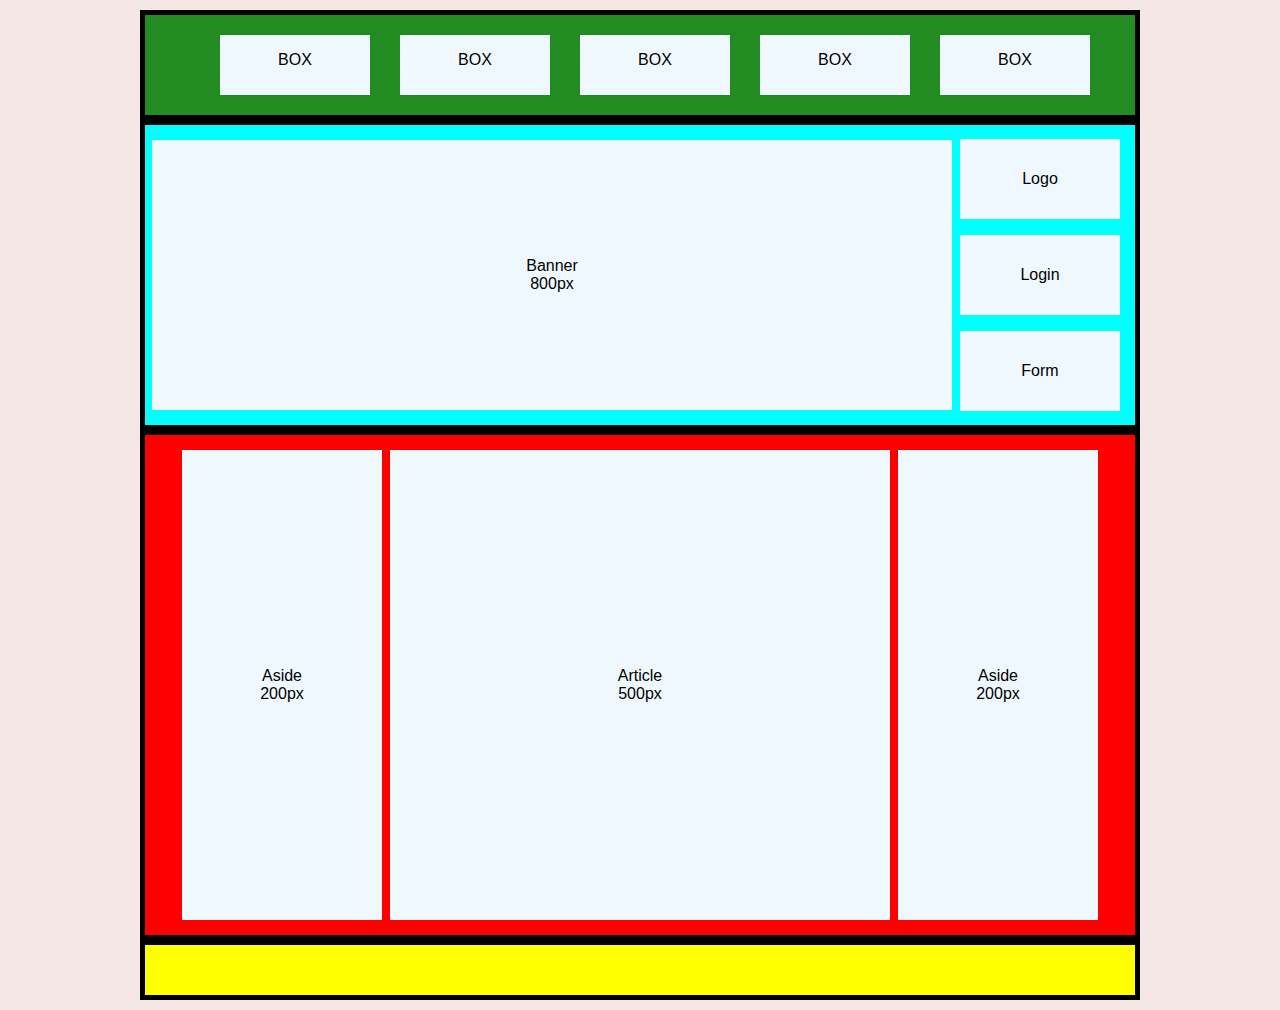
<file: DW/Actividad2/Maquetado1/index.html>
<!DOCTYPE html>
<!-- Universidad Tecnologica Metropolitana Aplicaciones Web -->
<!-- Maestra: ISC. Ruth Martínez Domínguez -->
<!-- Alumno: Ledesma Diaz Jesus Antonio -->
<!-- Grupo 3:C -->
<!-- Desarrollo De Software Multiplataforma -->
<!-- Cuatrimestre 3 - Parcial 1 -->
<html lang="en">
<head>
    <meta charset="UTF-8">
    <meta name="viewport" content="width=device-width, initial-scale=1.0">
    <title>Document</title>
    <link rel="stylesheet" href="styles.css">
</head>
<body>
    <nav>
        <div class="box"><p>BOX</p></div>
        <div class="box"><p>BOX</p></div>
        <div class="box"><p>BOX</p></div>
        <div class="box"><p>BOX</p></div>
        <div class="box"><p>BOX</p></div>
    </nav>
    <header>
        <div class="banner">Banner<br>800px</div>
        <div class="container">
            <div class="logo">Logo</div>
            <div class="logo">Login</div>
            <div class="logo">Form</div>
        </div>
            
    </header>
    <main>
        <aside>Aside <br> 200px</aside>
        <article>Article <br> 500px</article>
        <aside>Aside <br> 200px</aside>
    </main>
    <footer>

    </footer>
</body>
</html>
</file>
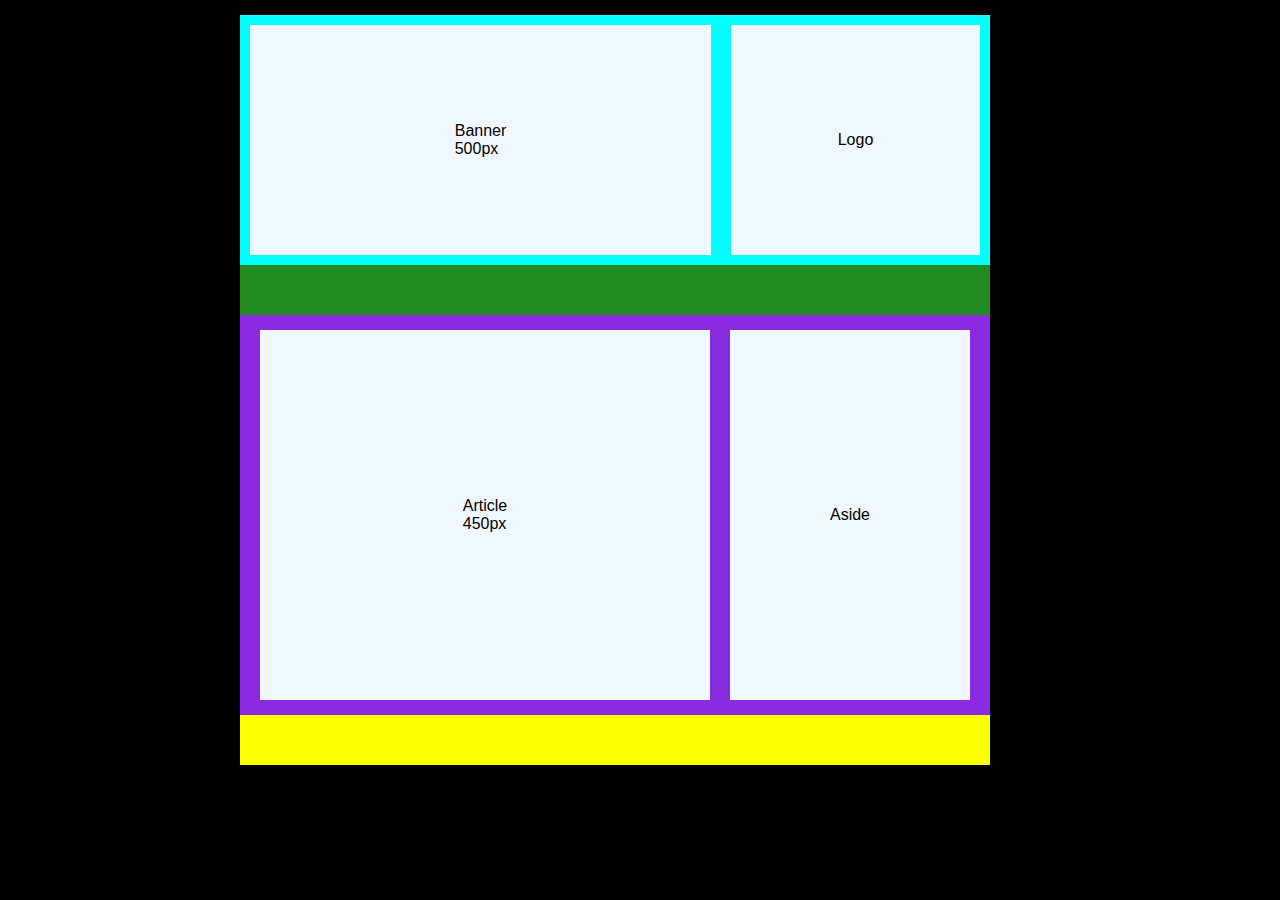
<file: DW/Actividad2/Maquetado2/index.html>
<!DOCTYPE html>
<!-- Universidad Tecnologica Metropolitana Aplicaciones Web -->
<!-- Maestra: ISC. Ruth Martínez Domínguez -->
<!-- Alumno: Ledesma Diaz Jesus Antonio -->
<!-- Grupo 3:C -->
<!-- Desarrollo De Software Multiplataforma -->
<!-- Cuatrimestre 3 - Parcial 1 -->

<html lang="en">
<head>
    <meta charset="UTF-8">
    <meta name="viewport" content="width=device-width, initial-scale=1.0">
    <title>Document</title>
    <link rel="stylesheet" href="style.css">
</head>
<body>
    <header>
        <div class="banner">Banner <br>500px</div>
        <div class="logo">Logo</div>
    </header>
    <nav></nav>
    <main>
        <article>Article <br> 450px</article>
        <aside>Aside</aside>
    </main>
    <footer></footer>
</body>
</html>
</file>
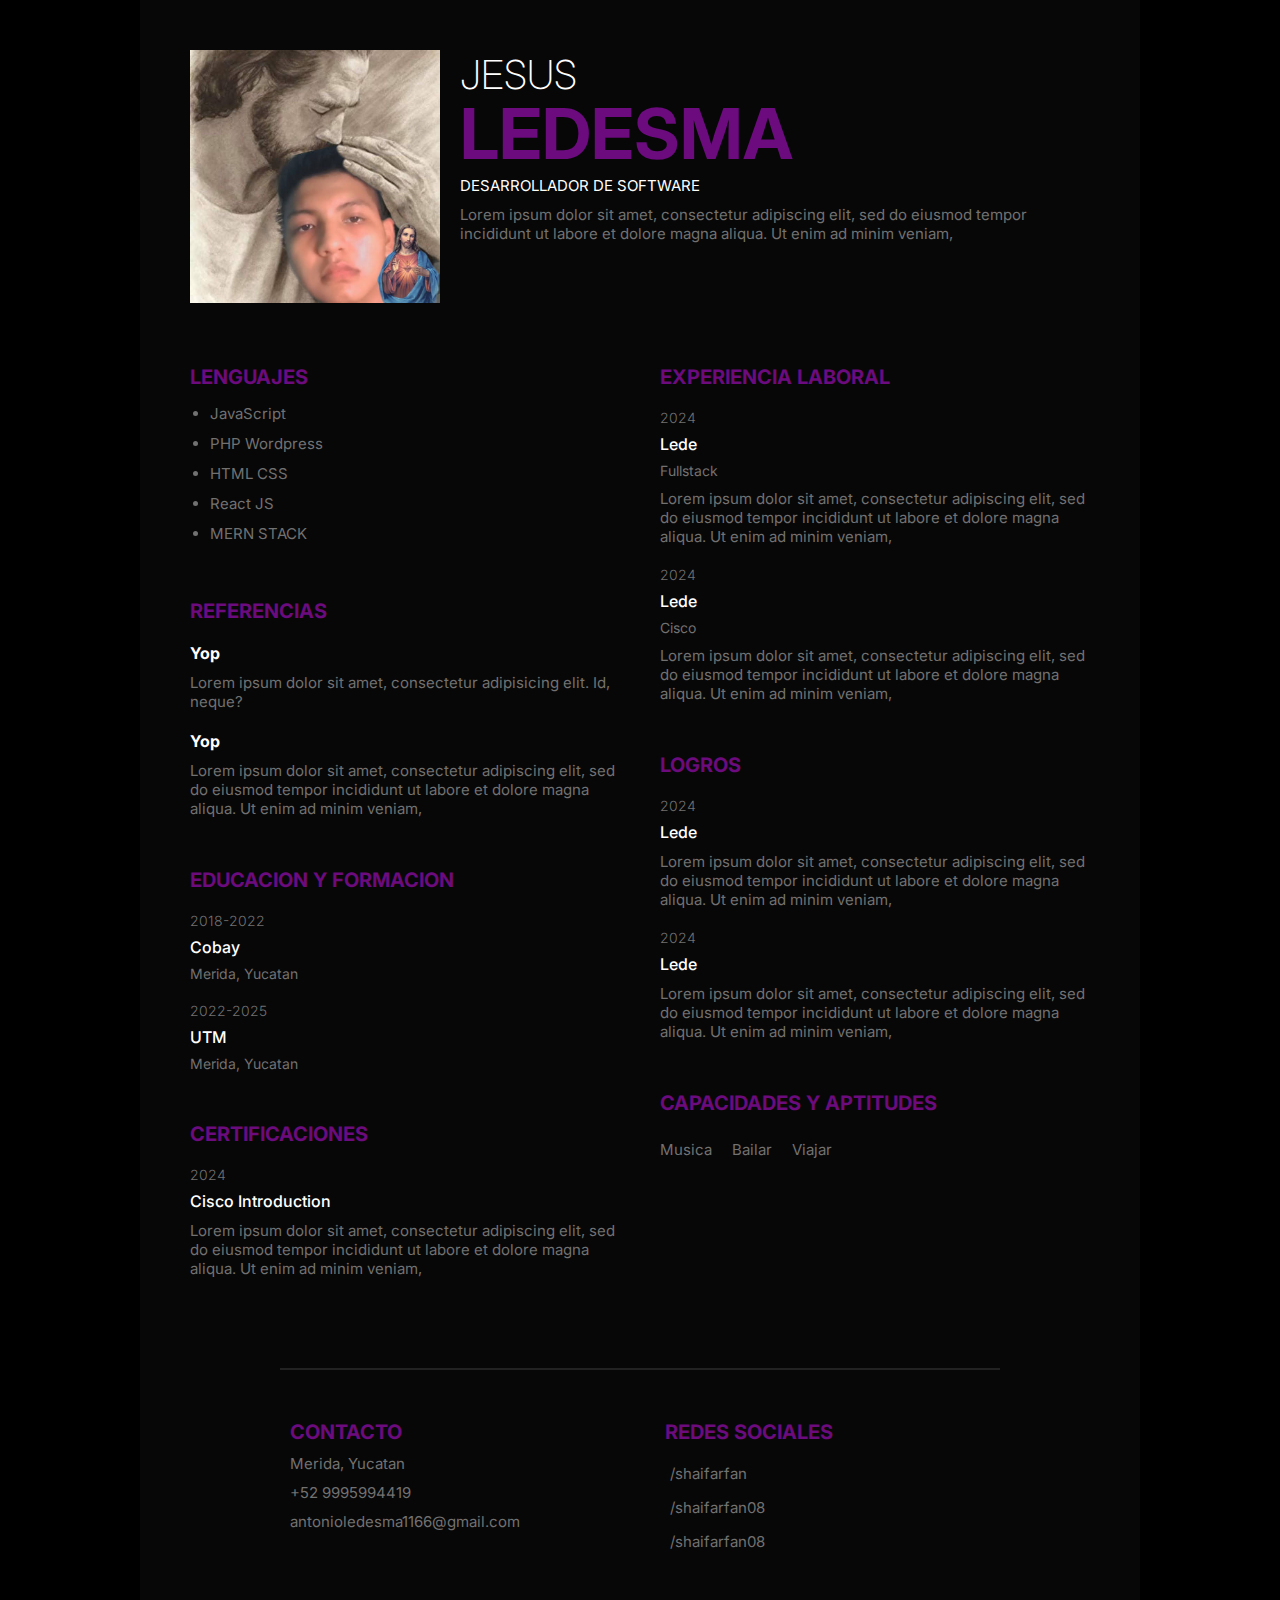
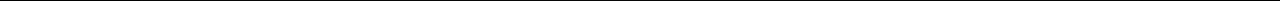
<file: DW/Actividad3/Maquetado1/index.html>
<!DOCTYPE html>
<html lang="en">
<head>
  <meta charset="UTF-8">
  <meta http-equiv="X-UA-Compatible" content="IE=edge">
  <meta name="viewport" content="width=device-width, initial-scale=1.0">
  <title>CV</title>
  <link rel="stylesheet" href="style.css">
</head>
<body>
  <div class="container">
    <!-- .profile>div.profile_container>div.profile_profileImg>img+div>h1.profile_name>span.profile_name_firstName+span.profile_name_lastName+p.profile_title+p.description.profile_description -->
    <div class="profile">
      <div class="profile_container">
        <div class="profile_profileImg">
          <img src="yo.jpg" alt="shaif arfan">
        </div>
        <div>
          <h1 class="profile_name">
            <span class="profile_name_firstName">Jesus</span>
            <span class="profile_name_lastName">Ledesma</span>
          </h1>
          <p class="profile_title">Desarrollador de software</p>
          <p class="description profile_description">
            Lorem ipsum dolor sit amet, consectetur adipiscing elit, sed do eiusmod tempor incididunt ut labore et
            dolore
            magna aliqua. Ut enim ad minim veniam,
          </p>
        </div>
      </div>
    </div>
    <!-- .group-1>.skills>h3.title+.skills_list.description>li*5+.ref>h3.title+.ref_item*2>h4.ref_name+p.description+.edu>h3.title+.edu_item*2>p.item_preTitle+h4.item_title+p.item_subtitle+.certification>h3.title+.certification_item>p.item_preTitle+h4.item_title+p.description -->
    <div class="group-1">
      <div class="skills">
        <h3 class="title">Lenguajes</h3>
        <ul class="skills_list description">
          <li>JavaScript</li>
          <li>PHP  Wordpress</li>
          <li>HTML CSS</li>
          <li>React JS</li>
          <li>MERN STACK</li>
        </ul>
      </div>
      <div class="ref">
        <h3 class="title">Referencias</h3>
        <div class="ref_item">
          <h4 class="ref_name">Yop</h4>
          <p class="description">Lorem ipsum dolor sit amet, consectetur adipisicing elit. Id, neque?</p>
        </div>
        <div class="ref_item">
          <h4 class="ref_name">Yop</h4>
          <p class="description"> Lorem ipsum dolor sit amet, consectetur adipiscing elit, sed do eiusmod tempor
            incididunt ut labore et dolore magna aliqua. Ut enim ad minim veniam, </p>
        </div>
      </div>

      <div class="edu">
        <h3 class="title">Educacion y formacion</h3>
        <div class="edu_item">
          <p class="item_preTitle">2018-2022</p>
          <h4 class="item_title">Cobay</h4>
          <p class="item_subtitle">
            Merida, Yucatan
          </p>
        </div>
        <div class="edu_item">
          <p class="item_preTitle">2022-2025</p>
          <h4 class="item_title">UTM</h4>
          <p class="item_subtitle">
            Merida, Yucatan
          </p>
        </div>
      </div>

      <div class="certification">
        <h3 class="title">Certificaciones</h3>
        <div class="certification_item">
          <p class="item_preTitle">2024</p>
          <h4 class="item_title">Cisco Introduction</h4>
          <p class="description">
            Lorem ipsum dolor sit amet, consectetur adipiscing elit, sed do eiusmod tempor incididunt ut labore et
            dolore
            magna aliqua. Ut enim ad minim veniam,
          </p>
        </div>
      </div>
    </div>
    <!-- .group-2>.exp>h3.title+.exp_item*2>p.item_preTitle+h4.item_title+p.item_subtitle+.awards>h3.title+.awards_item*2>p.item_preTitle+h4.item_title+p.description+.interest>h3.title+.interest_items>div.interest_item*3>i+span -->
    <div class="group-2">
      <div class="exp">
        <h3 class="title">Experiencia laboral</h3>
        <div class="exp_item">
          <p class="item_preTitle">2024</p>
          <h4 class="item_title">Lede</h4>
          <p class="item_subtitle">Fullstack</p>
          <p class=" description">
            Lorem ipsum dolor sit amet, consectetur adipiscing elit, sed do eiusmod tempor incididunt ut labore et
            dolore
            magna aliqua. Ut enim ad minim veniam,
          </p>
        </div>
        <div class="exp_item">
          <p class="item_preTitle">2024</p>
          <h4 class="item_title">Lede</h4>
          <p class="item_subtitle">Cisco</p>
          <p class="description">
            Lorem ipsum dolor sit amet, consectetur adipiscing elit, sed do eiusmod tempor incididunt ut labore et
            dolore
            magna aliqua. Ut enim ad minim veniam,
          </p>
        </div>
      </div>
      <div class="awards">
        <h3 class="title">Logros</h3>
        <div class="awards_item">
          <p class="item_preTitle">2024</p>
          <h4 class="item_title">Lede</h4>
          <p class=" description">
            Lorem ipsum dolor sit amet, consectetur adipiscing elit, sed do eiusmod tempor incididunt ut labore et
            dolore
            magna aliqua. Ut enim ad minim veniam,
          </p>
        </div>
        <div class="awards_item">
          <p class="item_preTitle">2024</p>
          <h4 class="item_title">Lede</h4>
          <p class="description">
            Lorem ipsum dolor sit amet, consectetur adipiscing elit, sed do eiusmod tempor incididunt ut labore et
            dolore
            magna aliqua. Ut enim ad minim veniam,
          </p>
        </div>
      </div>

      <div class="interest">
        <h3 class="title">Capacidades y aptitudes</h3>
        <div class="interest_items">
          <div class="interest_item">
            <i data-feather="music"></i>
            <span>Musica</span>
          </div>
          <div class="interest_item">
            <i data-feather="book"></i>
            <span>Bailar</span>
          </div>
          <div class="interest_item">
            <i data-feather="map"></i>
            <span>Viajar</span>
          </div>
        </div>

      </div>
    </div>
    <hr>
    <!-- .group-3>.contact>h3.title+.contact_info>p*3+.social>h3.title+.social_items>a.social_item*3>i+span -->
    <div class="group-3">
      <div class="contact">
        <h3 class="title">Contacto</h3>
        <div class="contact_info">
          <p class="description">
            Merida, Yucatan
          </p>
          <p class="description">
            +52 9995994419
          </p>
          <p class="description">
            antonioledesma1166@gmail.com
          </p>
        </div>
      </div>
      <div class="social">
        <h3 class="title">Redes sociales</h3>
        <div class="social_items">
          <a href="#" target="_b" class="social_item">
            <i data-feather="github"></i>
            <span>/shaifarfan</span>
          </a>
          <a href="#" target="_blank" class="social_item">
            <i data-feather="twitter"></i>
            <span>/shaifarfan08</span>
          </a>
          <a href="#" target="_blank" class="social_item">
            <i data-feather="linkedin"></i>
            <span>/shaifarfan08</span>
          </a>
        </div>
      </div>
    </div>
  </div>
</body>
</html>
</file>
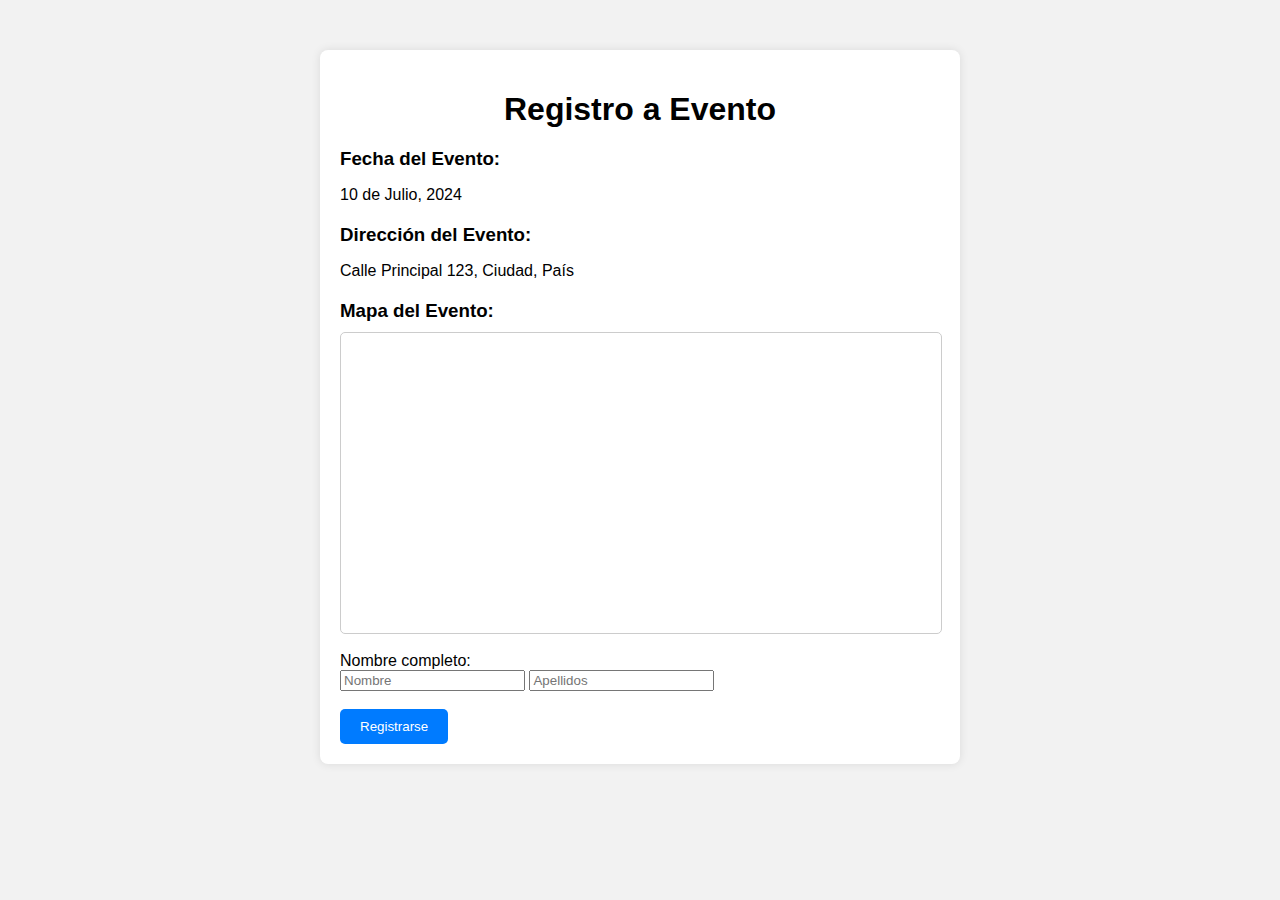
<file: DW/Actividad3/Maquetado2/index.html>
<!DOCTYPE html>
<!-- Universidad Tecnologica Metropolitana Aplicaciones Web -->
<!-- Maestra: ISC. Ruth Martínez Domínguez -->
<!-- Alumno: Ledesma Diaz Jesus Antonio -->
<!-- Grupo 3:C -->
<!-- Desarrollo De Software Multiplataforma -->
<!-- Cuatrimestre 3 - Parcial 1 -->
<html lang="es">
<head>
    <meta charset="UTF-8">
    <meta name="viewport" content="width=device-width, initial-scale=1.0">
    <title>Registro a Evento</title>
    <link rel="stylesheet" href="style.css">
</head>
<body>
    <div class="container">
        <h1>Registro a Evento</h1>
        <form action="#" method="post">
            <h3>Fecha del Evento:</h3>
            <p>10 de Julio, 2024</p>

            <h3>Dirección del Evento:</h3>
            <p>Calle Principal 123, Ciudad, País</p>

            <h3>Mapa del Evento:</h3>
            <div id="mapa" class="mapa">
                <iframe src="https://www.google.com/maps/embed?pb=!1m18!1m12!1m3!1d7452.701766834595!2d-89.62082421483264!3d20.938419611957233!2m3!1f0!2f0!3f0!3m2!1i1024!2i768!4f13.1!3m3!1m2!1s0x8f5672270a784baf%3A0x764b40010695f0d9!2sUniversidad%20Tecnol%C3%B3gica%20Metropolitana!5e0!3m2!1ses!2smx!4v1715534679654!5m2!1ses!2smx" width="600" height="450" style="border:0;" allowfullscreen="" loading="lazy" referrerpolicy="no-referrer-when-downgrade"></iframe>
            </div>
            <br>

            <label for="nombre_completo">Nombre completo:</label>
            <div class="nombre-apellidos">
                <input type="text" id="nombre" name="nombre" placeholder="Nombre" required>
                <input type="text" id="apellidos" name="apellidos" placeholder="Apellidos" required>
            </div>
            <br>
            <input type="submit" value="Registrarse">
        </form>
    </div>
</body>
</html>
</file>
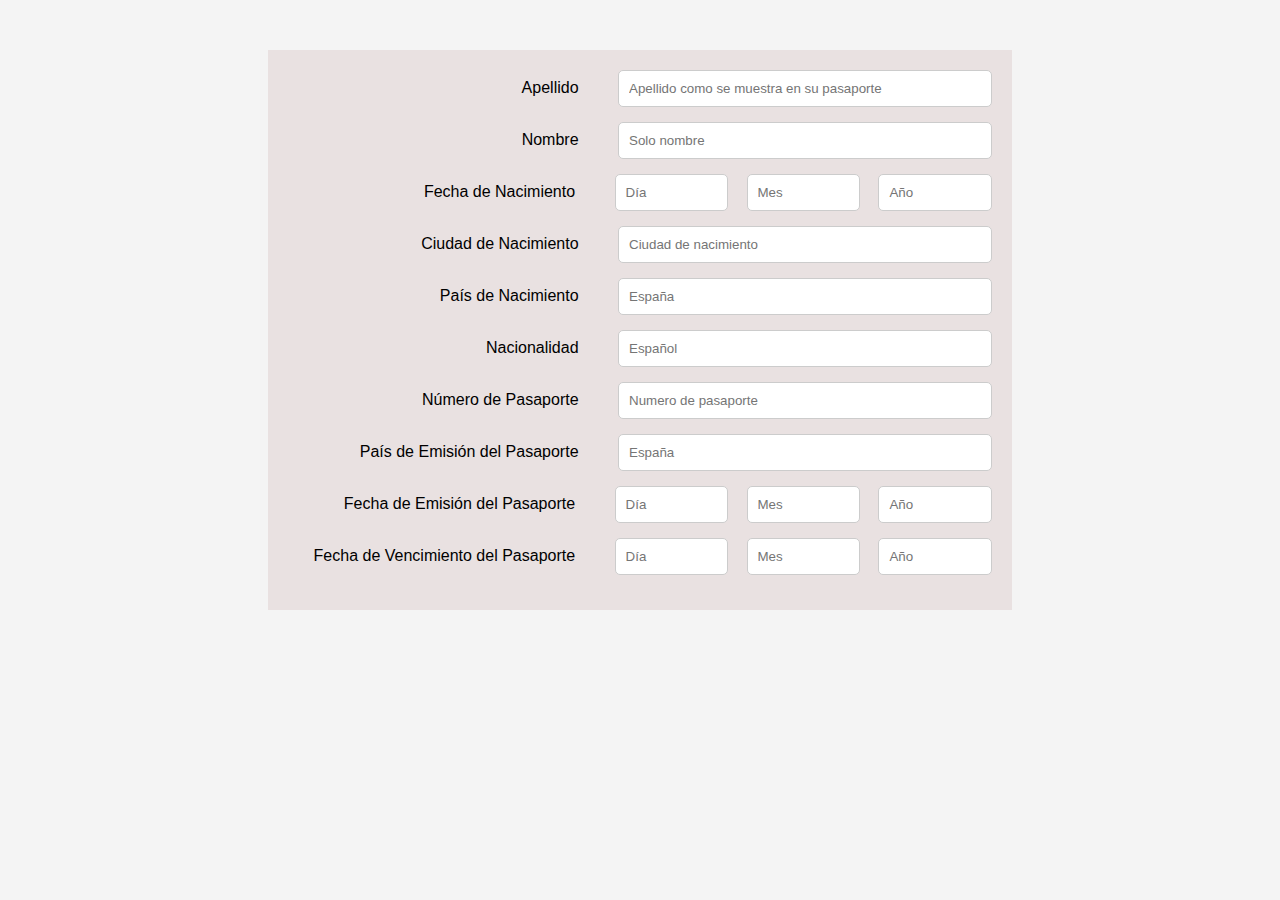
<file: DW/Actividad4/Maquetado1/index.html>
<!DOCTYPE html>
<html lang="es">
<head>
    <meta charset="UTF-8">
    <meta name="viewport" content="width=device-width, initial-scale=1.0">
    <title>Formulario de Información Personal</title>
    <link rel="stylesheet" href="style.css">
</head>
<body>
    <div class="container">
        <form action="#" method="post">
            <label for="apellido">Apellido</label>
            <input type="text" placeholder="Apellido como se muestra en su pasaporte" id="apellido" name="apellido" required><br>
            
            <label for="nombre">Nombre</label>
            <input type="text" placeholder="Solo nombre" id="nombre" name="nombre" required><br>
            
            <label for="fecha_nacimiento">Fecha de Nacimiento</label>
            <input type="number" class="Fecha fecha" name="dia_nacimiento" placeholder="Día" required>
            <input type="number" class="Fecha" name="mes_nacimiento" placeholder="Mes" required>
            <input type="number" class="Fecha" name="anio_nacimiento" placeholder="Año" required><br>
            
            <label for="ciudad_nacimiento">Ciudad de Nacimiento</label>
            <input type="text" id="ciudad_nacimiento" placeholder="Ciudad de nacimiento" name="ciudad_nacimiento" required><br>
            
            <label for="pais_nacimiento">País de Nacimiento</label>
            <input type="text" placeholder="España" id="pais_nacimiento" name="pais_nacimiento" list="paises" required>
            <datalist id="paises">
                <option value="País 1"></option>
                <option value="País 2"></option>
                <option value="País 3"></option>
            </datalist>
            <br>
            <label for="nacionalidad">Nacionalidad</label>
            <input type="text" placeholder="Español" id="nacional" name="nacional" list="Nacion" required>
            <datalist id="Nacion">
                <option value="País 1"></option>
                <option value="País 2"></option>
                <option value="País 3"></option>
            </datalist>
            <br>
            <label for="numero_pasaporte">Número de Pasaporte</label>
            <input type="number" placeholder="Numero de pasaporte" id="numero_pasaporte" name="numero_pasaporte" required><br>

            <label for="pais_emision_pasaporte">País de Emisión del Pasaporte</label>
            <input type="text" placeholder="España" id="Emision" name="Emision" list="paises" required>
            <br>

            <label for="fecha_emision_pasaporte">Fecha de Emisión del Pasaporte</label>
            <input type="number" class="Fecha fecha" name="dia_emision_pasaporte" placeholder="Día" required>
            <input type="number" class="Fecha" name="mes_emision_pasaporte" placeholder="Mes" required>
            <input type="number" class="Fecha" name="anio_emision_pasaporte" placeholder="Año" required><br>
            
            <label for="fecha_vencimiento_pasaporte">Fecha de Vencimiento del Pasaporte</label>
            <input type="number" class="Fecha fecha" name="dia_vencimiento_pasaporte" placeholder="Día" required>
            <input type="number" class="Fecha" name="mes_vencimiento_pasaporte" placeholder="Mes" required>
            <input type="number" class="Fecha" name="anio_vencimiento_pasaporte" placeholder="Año" required><br>
        </form>
    </div>
</body>
</html>
</file>
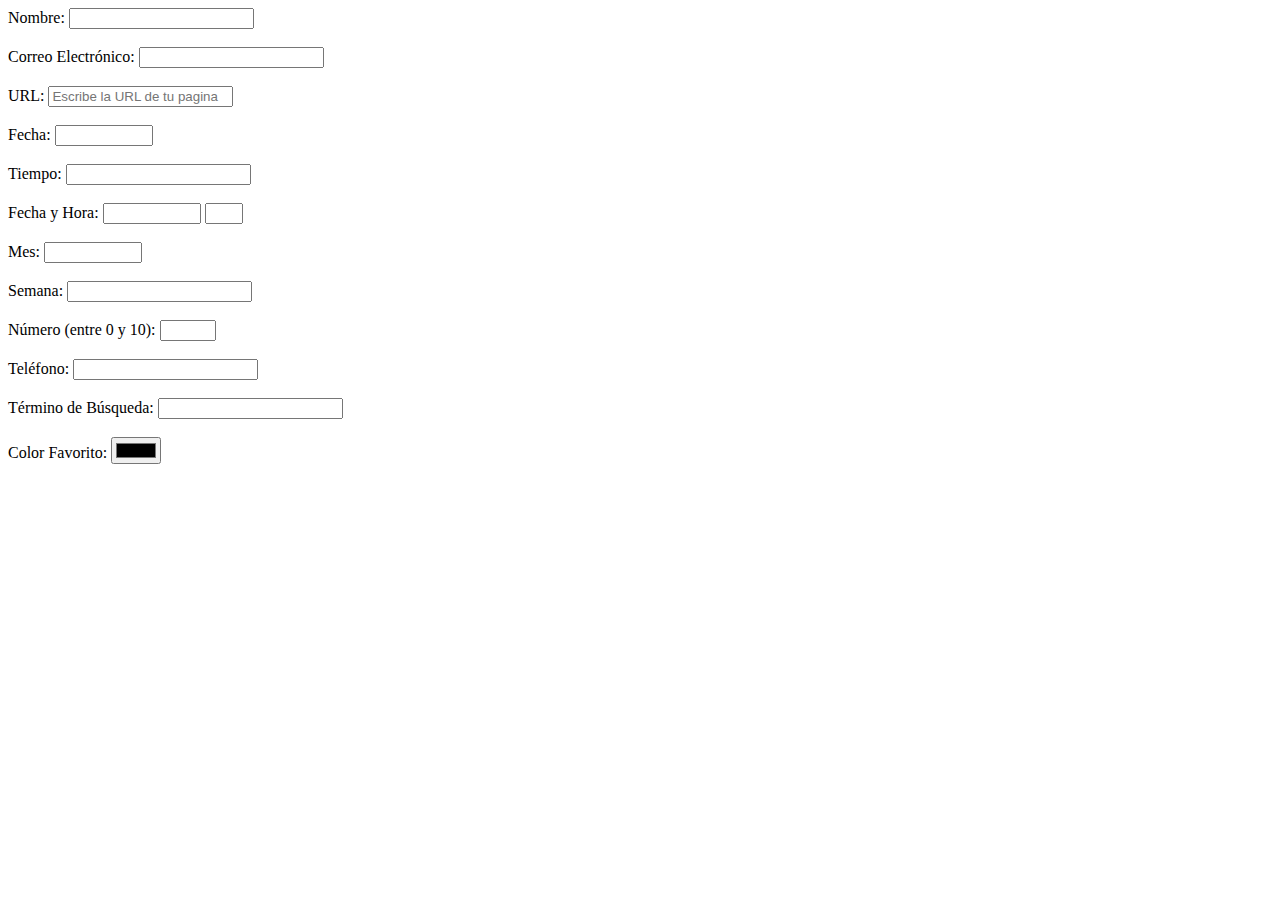
<file: DW/Actividad4/Maquetado2/index.html>
<!DOCTYPE html>
<html lang="es">
<head>
    <meta charset="UTF-8">
    <meta name="viewport" content="width=device-width, initial-scale=1.0">
    <title>Formulario</title>
</head>
<body>
    <form action="#" method="post">
        <label for="nombre">Nombre:</label>
        <input type="text" id="nombre" name="nombre" required><br><br>

        <label for="email">Correo Electrónico:</label>
        <input type="email" id="email" name="email" required><br><br>

        <label for="url">URL:</label>
        <input type="url" placeholder="Escribe la URL de tu pagina" id="url" name="url" required><br><br>

        <label for="fecha">Fecha:</label>
        <input type="text" id="fecha" name="fecha" list="fechas" style="width:90px;" required><br><br>
        <datalist id="fechas">
            <option value="01/01/2024"></option>
            <option value="02/01/2024"></option>
            <option value="03/01/2024"></option>
        </datalist>

        <label for="tiempo">Tiempo:</label>
        <input type="number" id="time" name="time" required><br><br>

        <label for="fecha_hora1">Fecha y Hora:</label>
        <input type="text" id="fechayhora" name="fechayhora" list="fechas" style="width:90px;" required>
        <input type="number" id="hora" style="width:30px" name="time" required><br><br>

        <label for="mes">Mes:</label>
        <input type="text" id="mes" name="mes" list="meses" style="width: 90px;" required><br><br>
        <datalist id="meses">
            <option value="Enero"></option>
            <option value="Febrero"></option>
            <option value="Marzo"></option>
            <option value="Abril"></option>
            <option value="Mayo"></option>
            <option value="Junio"></option>
            <option value="Julio"></option>
            <option value="Agosto"></option>
            <option value="Septiembre"></option>
            <option value="Octubre"></option>
            <option value="Noviembre"></option>
            <option value="Diciembre"></option>
        </datalist>

        <label for="semana">Semana:</label>
        <input type="text" id="semana" name="semana" list="semanas" required><br><br>
        <datalist id="semanas">
            <option value="2024-W01">Semana 1 del año 2024</option>
            <option value="2024-W02">Semana 2 del año 2024</option>
            <option value="2024-W03">Semana 3 del año 2024</option>
        </datalist>

        <label for="numero">Número (entre 0 y 10):</label>
        <input type="number" id="numero" name="numero" min="0" max="10" required><br><br>

        <label for="telefono">Teléfono:</label>
        <input type="tel" id="telefono" name="telefono" required><br><br>

        <label for="termino_busqueda">Término de Búsqueda:</label>
        <input type="search" id="termino_busqueda" name="termino_busqueda" required><br><br>

        <label for="color_favorito">Color Favorito:</label>
        <input type="color" id="color_favorito" name="color_favorito" required><br><br>
    </form>
</body>
</html>
</file>
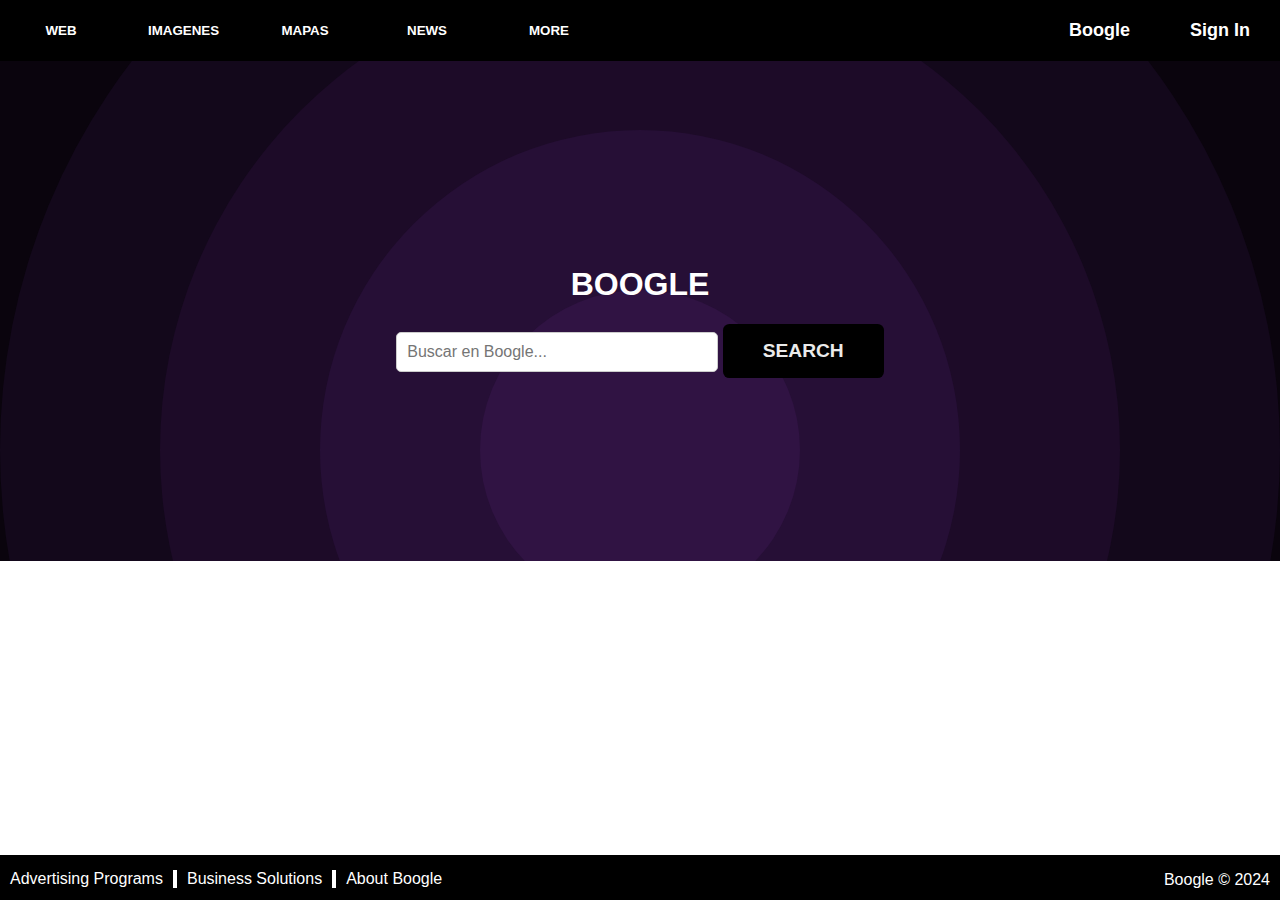
<file: DW/Actividad4/Maquetado3/index.html>
<!DOCTYPE html>
<html lang="es">
<head>
    <meta charset="UTF-8">
    <meta name="viewport" content="width=device-width, initial-scale=1.0">
    <title>Boogle</title>
    <link rel="stylesheet" href="style.css">
</head>
<body>
    <div class="container">
        <header>
            <div>
                <button>
                    <span class="box">Web</span>
                </button>
                <button>
                    <span class="box">Imagenes</span>
                </button>
                <button>
                    <span class="box">Mapas</span>
                </button>
                <button>
                    <span class="box">News</span>
                </button>
                <button>
                    <span class="box">More</span>
                </button>

            </div>
            <div class="Right">
                <a href="#" class="header-link">Boogle</a>
                <a href="#" class="header-link">Sign In</a>
            </div>
        </header>
        <main>
            <div class="search-bar">
                <h1>BOOGLE</h1>
                <form action="#" method="GET">
                    <input type="text" name="query" placeholder="Buscar en Boogle...">
                    <button class="btn">
                        Search
                      </button>
                      
                </form>
            </div>
        </main>
    </div>
    <footer>
        <div class="footer-content right-align">
            <span>Advertising Programs</span>
            <div class="header-line"></div>
            <span>Business Solutions</span>
            <div class="header-line"></div>
            <span>About Boogle</span>
        </div>
        <div class="Final left-align">
            
            <p>Boogle &copy; 2024</p>
        </div>
    </footer>
    
     
</body>
</html>
</file>
<file: DW/Actividad2/Maquetado1/styles.css>
body {
    width: 1000px;
    margin: 10px auto;
    font-family: Arial, Helvetica, sans-serif;
    background-color: rgb(245, 230, 230);
}

section {
    width: 1000px;
    margin: 0;
    box-sizing: border-box;
}

nav, header, main, footer {
    background-color: cyan;
    border: 5px solid black;
    height: 300px;
    display: flex;
    justify-content: center;
    align-items: center;
}

nav {
    background-color: forestgreen;
    height: 100px;
}

main {
    background-color: red;
    height: 500px;
}

footer {
    background-color: yellow;
    height: 50px;
}

.box, aside, article, .banner, .logo {
    background-color: aliceblue;
    text-align: center;
}

.box {
    width: 150px;
    height: 60px;
    margin-left: 30px;
}

aside {
    width: 200px;
    height: 470px;
    margin: 4px;
    display: flex;
    justify-content: center;
    align-items: center;
}

article {
    width: 500px;
    height: 470px;
    margin: 4px;
    display: flex;
    justify-content: center;
    align-items: center;
}

.banner {
    width: 800px;
    height: 270px;
    display: flex;
    justify-content: center;
    align-items: center;
}

.logo {
    width: 160px;
    height: 80px;
    margin: 8px;
    display: flex;
    justify-content: center;
    align-items: center;
}

.container {
    display: flex;
    justify-content: center; 
    align-items: center;
    flex-direction: column; 
}
</file>
<file: DW/Actividad2/Maquetado2/style.css>
body {
    width: 1000px;
    margin: 15px auto;
    padding-left: 200px;
    font-family: Arial, Helvetica, sans-serif;
    background-color: black;
}

header, nav, main, footer {
    width: 750px;
}

header {
    height: 250px;
    background-color: aqua;
    display: flex;
    justify-content: center;
    align-items: center;
}

nav {
    height: 50px;
    background-color: forestgreen;
}

main {
    height: 400px;
    background-color: blueviolet;
    display: flex;
    justify-content: center;
    align-items: center;
}

footer {
    height: 50px;
    background-color: rgb(251, 255, 0);
}

article {
    background-color: aliceblue;
    width: 450px;
    height: 370px;
    display: flex;
    justify-content: center;
    align-items: center;
    margin: 10px; 
}

aside {
    background-color: aliceblue;
    width: 240px;
    height: 370px;
    display: flex;
    justify-content: center;
    align-items: center;
    margin: 10px; 
}

.banner {
    background-color: aliceblue;
    width: 500px;
    height: 230px;
    display: flex;
    justify-content: center;
    align-items: center;
    margin: 10px; 
}

.logo{
    background-color: aliceblue;
    width: 270px;
    height: 230px;
    display: flex;
    justify-content: center;
    align-items: center;
    margin: 10px;
}
</file>
<file: DW/Actividad3/Maquetado1/style.css>
@import url('https://fonts.googleapis.com/css2?family=Inter:wght@200;300;400;500;600;700&display=swap');

* {
	padding: 0;
	margin: 0;
	box-sizing: border-box;
}
:root {
	--primary-color: #6b0b7e;
	--text-color: #727171;
}
html {
	font-size: 10px;
}
body {
	font-family: Inter, sans-serif;
	background-color: black;
	color: white;
}

img {
	width: 100%;
}

a {
	text-decoration: none;
	color: white;
}

.description {
	margin-top: 1rem;
	font-size: 1.5rem;
	font-weight: 400;
	color: var(--text-color);
}

.title {
	color: var(--primary-color);
	font-weight: 700;
	font-size: 2rem;
	text-transform: uppercase;
}

.item_preTitle {
	font-size: 1.4rem;
	color: var(--text-color);
	font-weight: 300;
}

.item_title {
	font-size: 1.6rem;
	color: white;
	font-weight: 500;
	margin: 0.8rem 0;
}

.item_subtitle {
	font-size: 1.4rem;
	color: var(--text-color);
	font-weight: 400;
}

.container {
	max-width: 1000px;
	width: 90%;
	margin: 0 auto;
	display: grid;
	padding: 5rem;
	background: #070707;
	grid-template-columns: 1fr 1fr;
	gap: 4rem;
}

.profile {
	grid-column: 1 / -1;
	margin-bottom: 2rem;
}

.group-1,
.group-2 {
	display: flex;
	flex-direction: column;
	gap: 5rem;
}
.group-3 {
	max-width: 700px;
	width: 100%;
	margin: 0 auto;
	grid-column: 1/-1;
	display: flex;
	flex-direction: row;
	gap: 5rem;
}

.group-3 > div {
	flex: 1;
}

.profile_container {
	display: flex;
	gap: 2rem;
}

.profile_profileImg {
	max-width: 250px;
}

.profile_name_firstName {
	color: white;
	font-weight: 200;
	font-size: clamp(2rem, 8vw, 4rem);
	text-transform: uppercase;
	display: block;
	margin-bottom: -0.8rem;
}

.profile_name_lastName {
	color: var(--primary-color);
	font-weight: 700;
	font-size: clamp(2.5rem, 15vw, 7rem);
	text-transform: uppercase;
	display: block;
}

.profile_title {
	font-size: 1.5rem;
	font-weight: 400;
	text-transform: uppercase;
}

.skills_list {
	margin-top: 1rem;
	margin-left: 2rem;
	line-height: 2;
}

.ref_item {
	margin-top: 2rem;
}
.ref_name {
	font-size: 1.6rem;
	font-weight: 700;
}


.edu_item {
	margin-top: 2rem;
}


.certification_item {
	margin-top: 2rem;
}

.exp_item {
	margin-top: 2rem;
}


.awards_item {
	margin-top: 2rem;
}

.interest_items {
	margin-top: 2rem;
	display: flex;
	align-items: center;
	flex-wrap: wrap;
	gap: 2rem;
}

.interest_item {
	font-size: 1.5rem;
	display: flex;
	flex-direction: column;
	align-items: center;
	justify-content: center;
	gap: 0.5rem;
	color: var(--text-color);
}


.social_items {
	margin-top: 2rem;
}

.social_item {
	margin-top: 1.5rem;
	font-size: 1.5rem;
	display: flex;
	gap: 0.5rem;
	align-items: center;
	justify-content: flex-start;
	color: var(--text-color);
}

.social_item:hover {
	color: var(--primary-color);
}



hr {
	grid-column: 1/-1;
	width: 80%;
	margin: 0 auto;
	margin-top: 5rem;
	margin-bottom: 1rem;
	border: none;
	border-top: 2px solid rgba(128, 128, 128, 0.229);
}
</file>
<file: DW/Actividad3/Maquetado2/style.css>
body {
    margin: 0;
    padding: 0;
    font-family: Arial, sans-serif;
    background-color: #f2f2f2;
}

.container {
    max-width: 600px;
    margin: 50px auto;
    padding: 20px;
    background-color: #fff;
    border-radius: 8px;
    box-shadow: 0 0 10px rgba(0, 0, 0, 0.1);
    text-align: center;
}

h1 {
    margin-bottom: 20px;
}

form {
    text-align: left;
}

h3 {
    margin-bottom: 10px;
}

p {
    margin-bottom: 20px;
}

input[type="submit"] {
    padding: 10px 20px;
    background-color: #007bff;
    color: #fff;
    border: none;
    border-radius: 5px;
    cursor: pointer;
}

.mapa {
    width: 100%;
    height: 300px;
    border: 1px solid #ccc;
    border-radius: 5px;
    overflow: hidden;
}
</file>
<file: DW/Actividad4/Maquetado1/style.css>
body {
    font-family: Arial, sans-serif;
    margin: 0;
    padding: 0;
    background-color: #f4f4f4;
}

.container {
    width: 55%;
    margin: 50px auto;
    padding: 20px;
    background-color: #e9e1e1;
    text-align: right;
}

label {
    width: 50%;
    margin-right: 15PX;
    margin-bottom: 15px;
}


input{
    padding: 10px;
    border-radius: 5px;
    border: 1px solid #ccc;
    width: 50%;
    margin-left: 20px;
    margin-bottom: 15px;
}


.Fecha{
    padding: 10px;
    border-radius: 5px;
    border: 1px solid #ccc;
    width: 13%; 
    margin-left: 14px;
    margin-bottom: 15px;
}

.fecha{
    margin-left: 20px; 
}
</file>
<file: DW/Actividad4/Maquetado3/style.css>
body {
    margin: 0;
    padding: 0;
    font-family: Arial, sans-serif;
}

header {
    background-color: #000000;
    color: rgb(255, 255, 255);
    display: flex;
    justify-content: space-between;
    align-items: center;
    width: 100%;
     
}

header > div {
    display: flex;
    align-items: center;
}


.header-link {
    padding: 20px;
    display: flexbox;
    text-decoration: none;
    color: rgb(0, 0, 0);
    margin: 0 10px;
}

main {
    background-color: #000000;
    background-image: url("data:image/svg+xml,%3Csvg xmlns='http://www.w3.org/2000/svg' width='100%25' height='100%25' viewBox='0 0 800 800'%3E%3Cg %3E%3Ccircle fill='%23000000' cx='400' cy='400' r='600'/%3E%3Ccircle fill='%230a040d' cx='400' cy='400' r='500'/%3E%3Ccircle fill='%2313081b' cx='400' cy='400' r='400'/%3E%3Ccircle fill='%231d0b28' cx='400' cy='400' r='300'/%3E%3Ccircle fill='%23260f36' cx='400' cy='400' r='200'/%3E%3Ccircle fill='%23301343' cx='400' cy='400' r='100'/%3E%3C/g%3E%3C/svg%3E");
    background-attachment: fixed;
    background-size: cover;
    background-position: center;
    display: flex;
    justify-content: center;
    align-items: center;
    height: 500px;
    margin: auto;
}

.search-bar {
    padding-top: -30px;
    text-align: center;
}

input[type="text"] {
    width: 300px; 
    padding: 10px;
    font-size: 16px; 
    border: 1px solid #ccc; 
    border-radius: 5px; 
}

h1 {
    color: #ffffff;
}

.btn {
    background-color: #ffffff;
    color: #000000;
    border: none;
    padding: 10px 20px;
    border-radius: 5px;
    cursor: pointer;
    font-size: 16px;
}

.btn:hover {
    background-color: #cccccc;
}

.header-link {
    color: #ffffff;
    font-size: 18px;
    font-weight: bold;
}

footer {
    background-color: #000000;
    color: white;
    width: 100%;
    height: 45px;
    position: fixed;
    bottom: 0;
}

.footer-content, .Final {
    display: flex;
}

.right-align {
    float: left;
    padding-left: 10px;
    padding-top: 15px;
}

.left-align {
    float: right;
    padding-right: 10px;
    padding-top: 0px;
}

.header-line {
    border-left: 4px solid white;
    margin: 0 10px;
    font-size: 15px;
}


/*--------------------- NAV ----------------------*/

.box {
    width: 70px;
    height: auto;
    float: left;
    transition: .1s linear;
    position: relative;
    display: block;
    overflow: hidden;
    padding: 15px;
    text-align: center;
    margin: 0 5px;
    background: transparent;
    text-transform: uppercase;
    font-weight: 900;
}
  
.box:before {
    position: absolute;
    content: '';
    left: 0;
    bottom: 0;
    height: 4px;
    width: 100%;
    border-bottom: 4px solid transparent;
    border-left: 4px solid transparent;
    box-sizing: border-box;
    transform: translateX(100%);
}
  
.box:after {
    position: absolute;
    content: '';
    top: 0;
    left: 0;
    width: 100%;
    height: 4px;
    border-top: 4px solid transparent;
    border-right: 4px solid transparent;
    box-sizing: border-box;
    transform: translateX(-100%);
}
  
.box:hover {
    box-shadow: 0 5px 15px rgba(0, 0, 0, 0.5);
}
  
.box:hover:before {
    border-color: #301343;
    height: 100%;
    transform: translateX(0);
    transition: .2s transform linear, .2s height linear .2s;
}
  
.box:hover:after {
    border-color: #301343;
    height: 100%;
    transform: translateX(0);
    transition: .2s transform linear, .2s height linear .2s;
}
  
button {
    color: rgb(255, 255, 255);
    text-decoration: none;
    cursor: pointer;
    outline: none;
    border: none;
    background: transparent;
}

/*----------- BUSCAR -------------*/

.btn {
    font-size: 1.2rem;
    padding: 1rem 2.5rem;
    border: none;
    outline: none;
    border-radius: 0.4rem;
    cursor: pointer;
    text-transform: uppercase;
    background-color: rgb(0, 0, 0);
    color: rgb(234, 234, 234);
    font-weight: 600;
    transition: 0.6s;
    
  }
  
  .btn:active {
    scale: 0.90;
  }
  
  .btn:hover {
    background: rgb(241, 241, 241);
    background: linear-gradient(270deg, rgb(38, 1, 48) 0%, rgb(24, 6, 24) 60%);
    color: rgb(255, 255, 255);
  }


/*----------------------------*/
</file>
